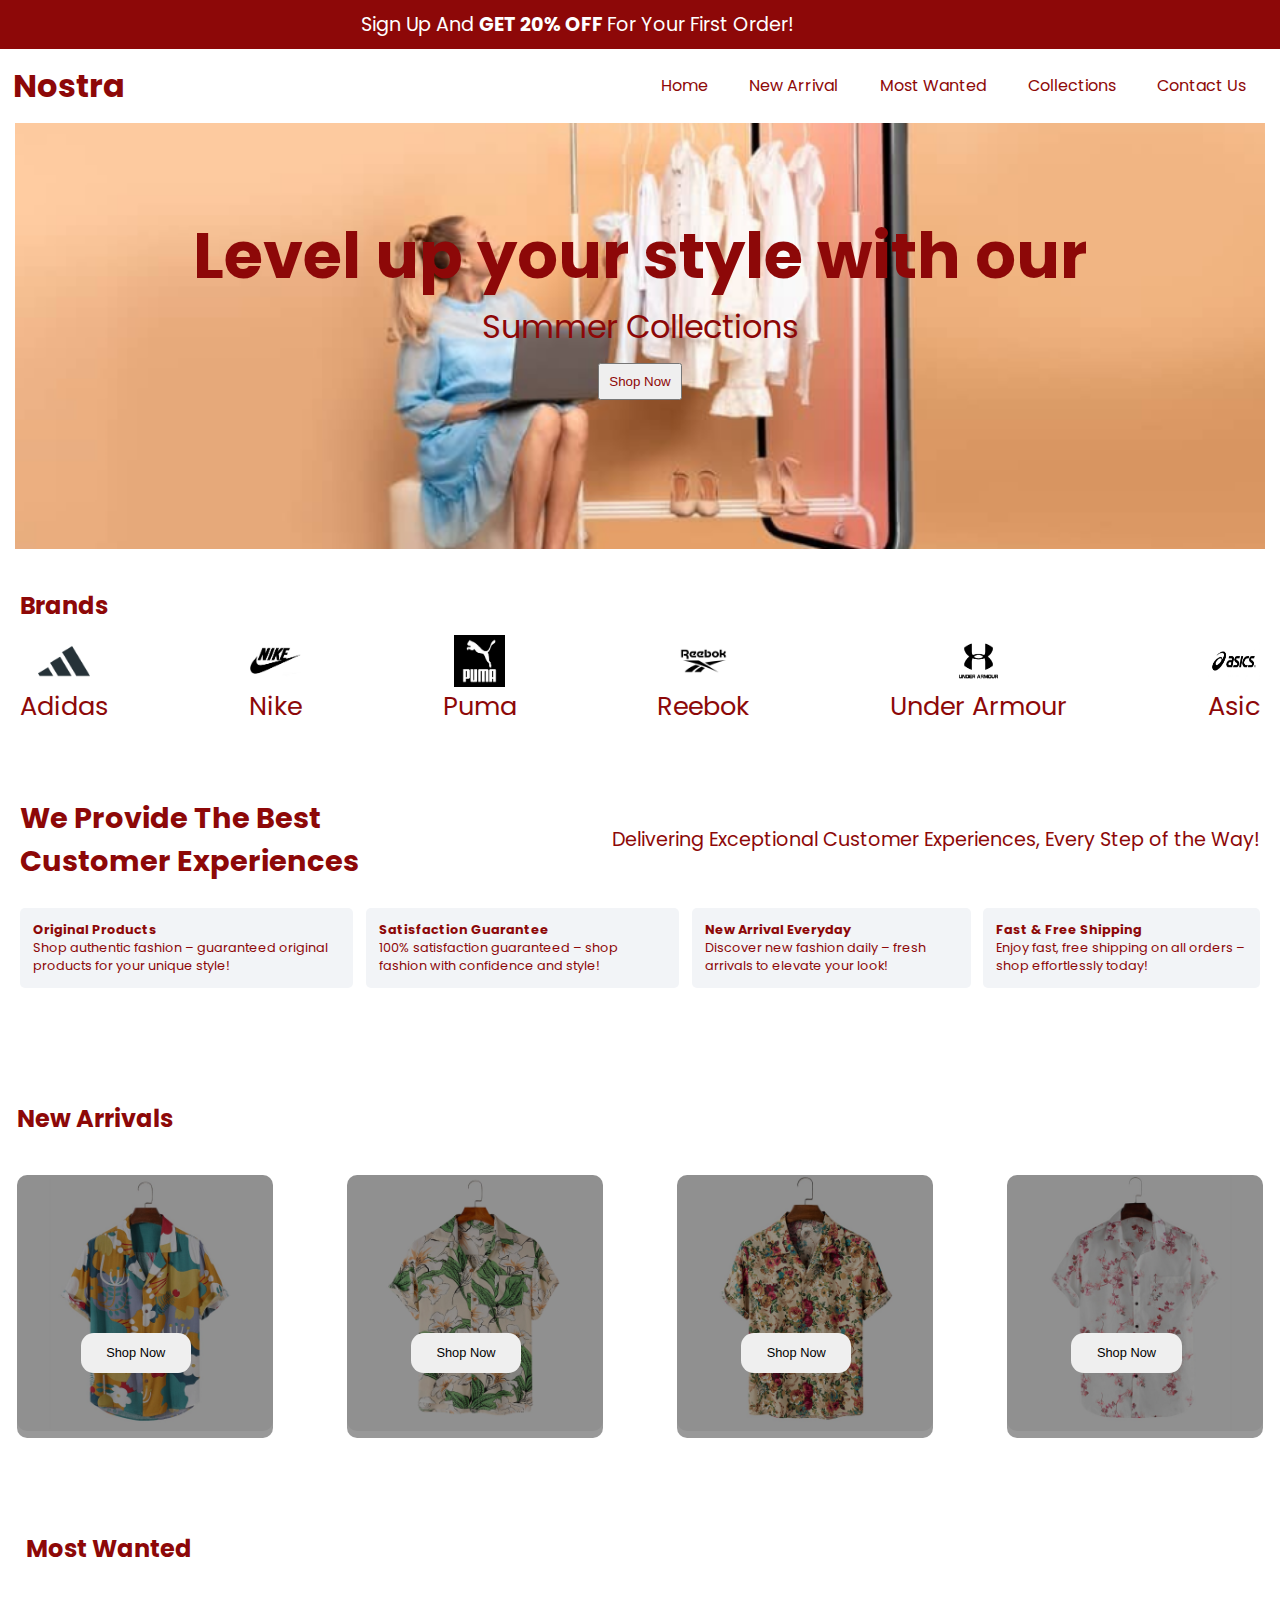
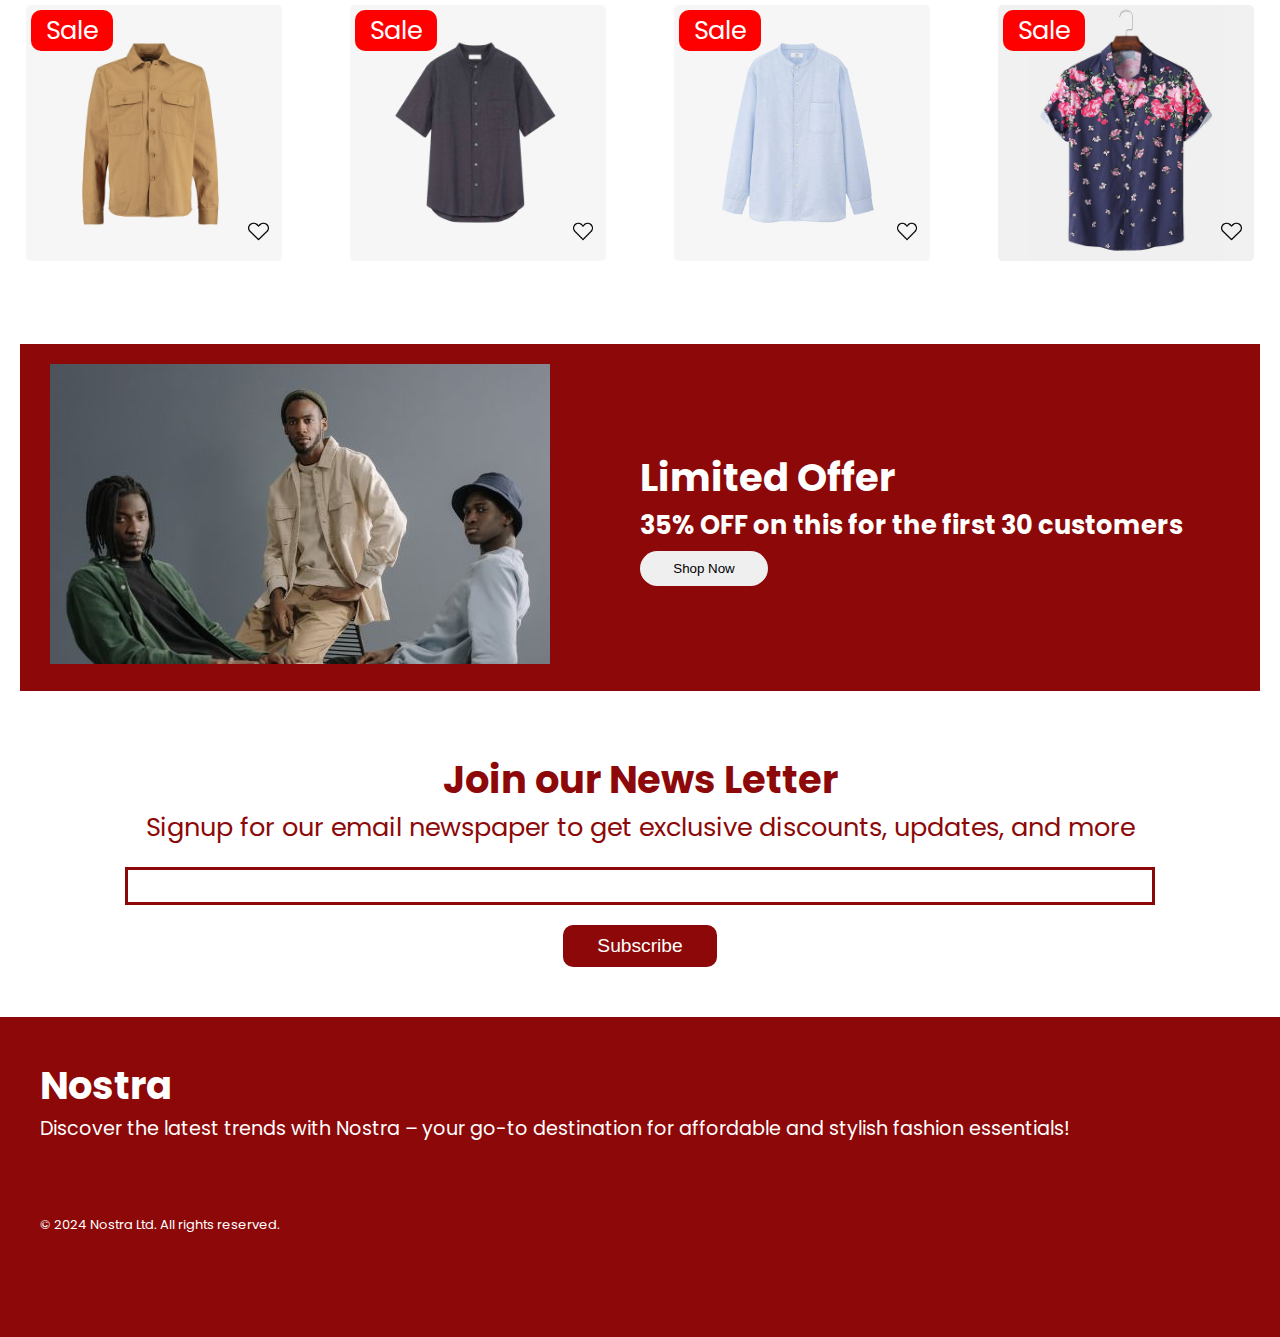
<file: index.html>
<!DOCTYPE html>
<html lang="en">

<head>
    <meta charset="UTF-8">
    <meta name="viewport" content="width=device-width, initial-scale=1.0">
    <title>Nostra</title>

    <!-- Favicon  -->
    <link rel="shortcut icon" href="./images/favicon1.png" type="x-icon">
    <!-- Font awesome CDN -->
    <link rel="stylesheet" href="https://cdnjs.cloudflare.com/ajax/libs/font-awesome/6.6.0/css/all.min.css"
        integrity="sha512-Kc323vGBEqzTmouAECnVceyQqyqdsSiqLQISBL29aUW4U/M7pSPA/gEUZQqv1cwx4OnYxTxve5UMg5GT6L4JJg=="
        crossorigin="anonymous" referrerpolicy="no-referrer" />
    <!-- CSS Link -->
    <link rel="stylesheet" href="./style.css">
    <!-- Google Fonts -->
    <link rel="preconnect" href="https://fonts.googleapis.com">
    <link rel="preconnect" href="https://fonts.gstatic.com" crossorigin>
    <link
        href="https://fonts.googleapis.com/css2?family=Poppins:ital,wght@0,100;0,200;0,300;0,400;0,500;0,600;0,700;0,800;0,900;1,100;1,200;1,300;1,400;1,500;1,600;1,700;1,800;1,900&display=swap"
        rel="stylesheet">

</head>

<body>
    <!-- Offer section -->

    <div class="offer-bar">
        <p>Sign Up And <b>GET 20% OFF </b>For Your First Order!</p>
        <i class="fa-solid fa-xmark" style="color: #ffffff; cursor:pointer; margin-left: 10%;" id="offer-close"></i>
    </div>

    <!-- Navbar section -->

    <nav class="nav-bar">
        <h1>Nostra</h1>
        <div class="navbar-links">
            <p class="navbar-link"><a href="./index.html">Home</a></p>
            <p class="navbar-link"><a href="#new-arrivals">New Arrival</a></p>
            <p class="navbar-link"><a href="#most-wanted">Most Wanted</a></p>
            <p class="navbar-link"><a href="./collections.html">Collections</a></p>
            <p class="navbar-link"><a href="./contactus.html">Contact Us</a></p>

        </div>

        <div class="nav-menu">
            <i class="fa-solid fa-bars" id="side-navbar-activate" style="cursor:pointer"></i>

        </div>

    </nav>

    <!-- Side Navbar -->

    <div class="side-navbar">
        <p style="text-align: right;"><i class="fa-solid fa-xmark" id="side-navbar-close" style="cursor:pointer"></i>
        </p>

        <div class="side-navbar-links">
            <p class="side-navbar-link"><a href="./index.html">Home</a></p>
            <p class="side-navbar-link"><a href="#new-arrivals">New Arrival</a></p>
            <p class="side-navbar-link"><a href="#most-wanted">Most Wanted</a></p>
            <p class="side-navbar-link"><a href="./collections.html">Collections</a></p>
            <p class="side-navbar-link"><a href="./contactus.html">Contact Us</a></p>


        </div>
    </div>

    <!-- Slider Section -->

    <div class="container">
        <div class="slider">
            <div class="slider-left">
                <i id="slider-left-activate" class="fa-solid fa-chevron-left" style="color:white"></i>
            </div>
            <div class="slider-content">
                <h1>Level up your style with our</h1>
                <p>Summer Collections</p>
                <button style="color:#8D0808">Shop Now <i class="fa-solid fa-arrow-right" style="color:#8D0808"></i></button>
            </div>
            <div class="slider-image-container">
                <img src="./images/slider-one.png" alt="slider-image">
                <img src="./images/slider-two.png" alt="slider-image">
                <img src="./images/slider-three.png" alt="slider-image">
                <img src="./images/slider-four.png" alt="slider-image">
            </div>
            <div class="slider-right">
                <i id="slider-right-activate" class="fa-solid fa-chevron-right" style="color:white"></i>
            </div>

        </div>

    </div>

    <!-- Brands -->

    <div class="brands">
        <h2>Brands</h2>
        <div class="brands-container">
            <div class="brand-item">
                <img src="./images/adidas.png" alt="brand" class="brand-icon">
                <p>Adidas</p>
            </div>
            <div class="brand-item">
                <img src="./images/nike_logo.jpeg" alt="brand" class="brand-icon">
                <p>Nike</p>
            </div>
            <div class="brand-item">
                <img src="./images/puma_logo.jpg" alt="brand" class="brand-icon">
                <p>Puma</p>
            </div>
            <div class="brand-item">
                <img src="./images/reebok_logo.jpg" alt="brand" class="brand-icon">
                <p>Reebok</p>
            </div>
            <div class="brand-item">
                <img src="./images/Under_Armour-Logo.png" alt="brand" class="brand-icon">
                <p>Under Armour</p>
            </div>
            <div class="brand-item">
                <img src="./images/asic_logo.jpg" alt="brand" class="brand-icon">
                <p>Asic</p>
            </div>
        </div>


    </div>

    <!-- Services -->

    <div class="service">
        <div class="service-container1">
            <div>
                <h2>
                    We Provide The Best<br>
                    Customer Experiences
                </h2>
            </div>
            <div>
                <p>Delivering Exceptional Customer Experiences, Every Step of the Way!</p>
            </div>
        </div>


        <div class="service-container2">
            <div class="service-items">
                <i class="fa-solid fa-circle-check"></i>
                <h4>Original Products</h4>
                <p>Shop authentic fashion – guaranteed original products for your unique style!</p>
            </div>
            <div class="service-items">
                <i class="fa-solid fa-face-smile"></i>
                <h4>Satisfaction Guarantee</h4>
                <p>100% satisfaction guaranteed – shop fashion with confidence and style!</p>
            </div>
            <div class="service-items">
                <i class="fa-solid fa-burst"></i>
                <h4>New Arrival Everyday </h4>
                <p>Discover new fashion daily – fresh arrivals to elevate your look!</p>
            </div>
            <div class="service-items">
                <i class="fa-solid fa-truck-fast"></i>
                <h4>Fast & Free Shipping</h4>
                <p>Enjoy fast, free shipping on all orders – shop effortlessly today!</p>


            </div>

        </div>

    </div>

    <!-- New Arrivals -->

    <div class="new-arrivals" id="new-arrivals">
        <h2>New Arrivals</h2>
        <div class="new-arrivals-container">
            <div class="new-arrivals-item">
                <img src="./images/f1.jpg" alt="new-arrivals">
                <div class="overlay"></div>
                <button>Shop Now <i class="fa-solid fa-arrow-right"></i> </button>
            </div>
            <div class="new-arrivals-item">
                <img src="./images/f2.jpg" alt="new-arrivals">
                <div class="overlay"></div>
                <button>Shop Now <i class="fa-solid fa-arrow-right"></i> </button>
            </div>
            <div class="new-arrivals-item">
                <img src="./images/f3.jpg" alt="new-arrivals">
                <div class="overlay"></div>
                <button>Shop Now <i class="fa-solid fa-arrow-right"></i> </button>
            </div>
            <div class="new-arrivals-item">
                <img src="./images/f4.jpg" alt="new-arrivals">
                <div class="overlay"></div>
                <button>Shop Now <i class="fa-solid fa-arrow-right"></i> </button>
            </div>

        </div>


    </div>

    <!-- Most Wanted -->

    <div class="most-wanted" id="most-wanted">
        <h2>Most Wanted</h2>
        <div class="most-wanted-container">
            <div class="most-wanted-item">
                <img src="./images/n7.jpg" alt="most-wanted">
                <div>
                    <p class="sale-overlay">Sale</p>
                    <img class="like-button" src="./images/black-heart.png" alt="black-heart">
                </div>
            </div>
            <div class="most-wanted-item">
                <img src="./images/n8.jpg" alt="most-wanted">
                <div>
                    <p class="sale-overlay">Sale</p>
                    <img class="like-button" src="./images/black-heart.png" alt="black-heart">
                </div>
            </div>
            <div class="most-wanted-item">
                <img src="./images/n1.jpg" alt="most-wanted">
                <div>
                    <p class="sale-overlay">Sale</p>
                    <img class="like-button" src="./images/black-heart.png" alt="black-heart">
                </div>
            </div>
            <div class="most-wanted-item">
                <img src="./images/f5.jpg" alt="most-wanted">
                <div>
                    <p class="sale-overlay">Sale</p>
                    <img class="like-button" src="./images/black-heart.png" alt="black-heart">
                </div>
            </div>



        </div>


    </div>

    <!-- Limited period offer -->

    <div class="limited-offer">
        <div class="limited-offer-image">
            <img src="./images/offer.jpg" alt="limited-offer">
        </div>
        <div class="limited-offer-text">
            <h2>Limited Offer</h2>
            <h4>35% OFF on this for the first 30 customers</h4>
            <button>Shop Now <i class="fa-solid fa-arrow-right"></i></button>
        </div>
    </div>

    <!-- News -->

    <div class="news">
        <h1>Join our News Letter</h1>
        <p>Signup for our email newspaper to get exclusive discounts, updates, and more</p>
        <input type="text"><br>
        <button>Subscribe <i class="fa-solid fa-arrow-right"></i></button>


    </div>

    <!-- Footer -->

    <div class="footer">
        <div class="footer-container1">
            <h1>Nostra</h1>
            <p>Discover the latest trends with Nostra – your go-to destination for affordable and stylish fashion
            essentials!</p>

        </div>
        <div class="footer-container2">
            <i class="icon fa-brands fa-instagram" style="color: #ffffff;"></i>
            <i class="icon fa-brands fa-twitter" style="color: #ffffff;"></i>
            <i class="icon fa-brands fa-facebook" style="color: #ffffff;"></i>

        </div>
        <p class="copy">&copy 2024 Nostra Ltd. All rights reserved.</p>

    </div>




    <!-- JavaScript file link -->
    <script src="./script.js"></script>
</body>

</html>
</file>
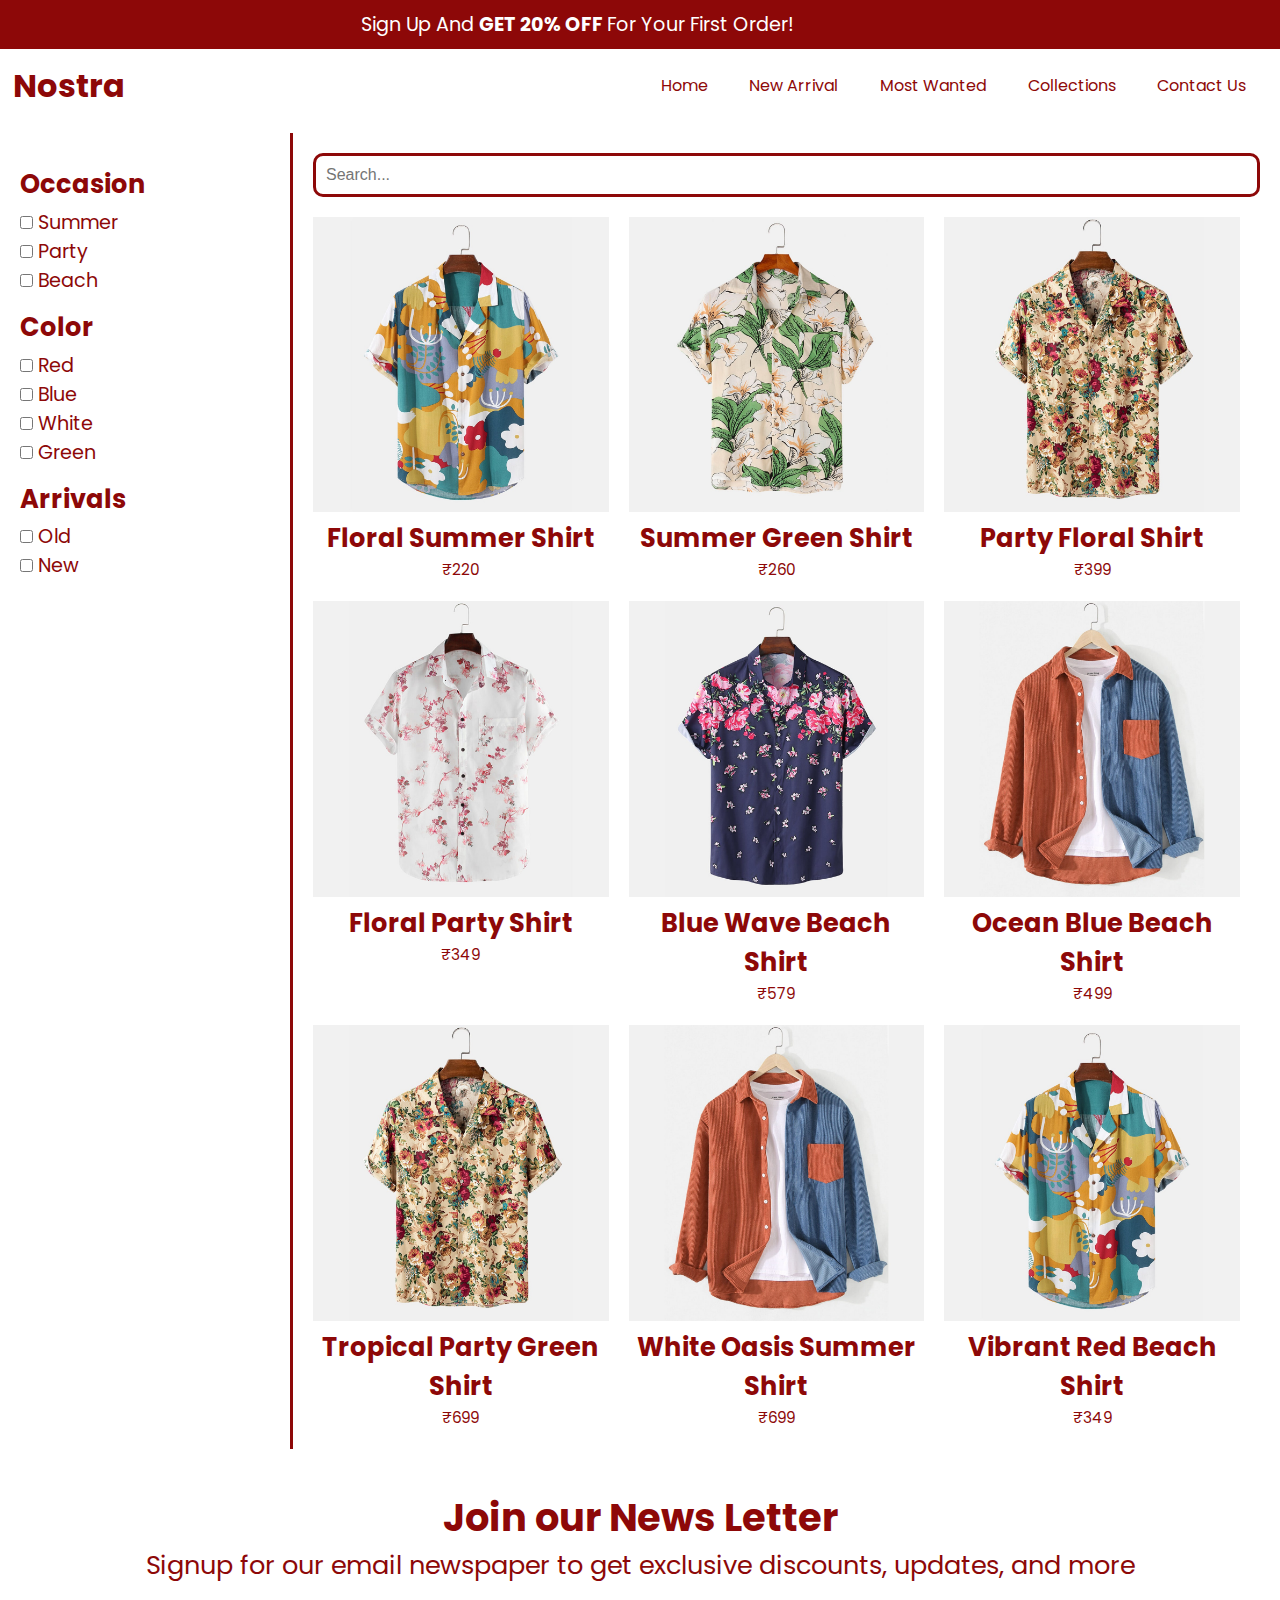
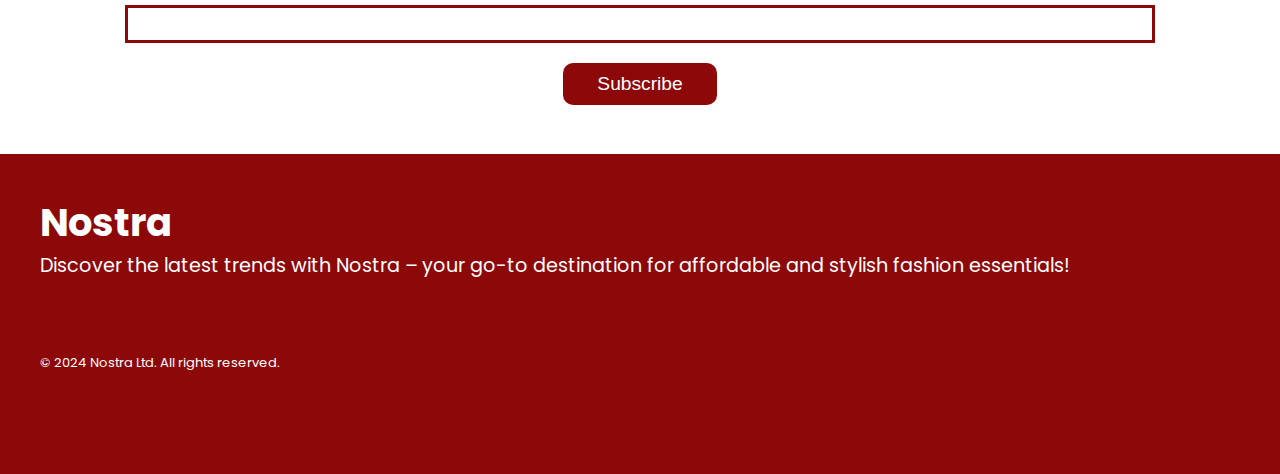
<file: collections.html>
<!DOCTYPE html>
<html lang="en">
<head>
    <meta charset="UTF-8">
    <meta name="viewport" content="width=device-width, initial-scale=1.0">
    <title>Nostra</title>
    <!-- Favicon  -->
    <link rel="shortcut icon" href="./images/favicon1.png" type="x-icon">
    <!-- Stylesheet Link -->
    <link rel="stylesheet" href="./style.css">
    <!-- Font Awesome CDN Link -->
    <link rel="stylesheet" href="https://cdnjs.cloudflare.com/ajax/libs/font-awesome/6.6.0/css/all.min.css"
        integrity="sha512-Kc323vGBEqzTmouAECnVceyQqyqdsSiqLQISBL29aUW4U/M7pSPA/gEUZQqv1cwx4OnYxTxve5UMg5GT6L4JJg=="
        crossorigin="anonymous" referrerpolicy="no-referrer" />
    <!-- Google Font Link -->
    <link rel="preconnect" href="https://fonts.googleapis.com">
    <link rel="preconnect" href="https://fonts.gstatic.com" crossorigin>
    <link
        href="https://fonts.googleapis.com/css2?family=Poppins:ital,wght@0,100;0,200;0,300;0,400;0,500;0,600;0,700;0,800;0,900;1,100;1,200;1,300;1,400;1,500;1,600;1,700;1,800;1,900&display=swap"
        rel="stylesheet">
</head>
<body>

    <!-- Offer section -->
    
    <div class="offer-bar">
        <p>Sign Up And <b>GET 20% OFF </b>For Your First Order!</p>
        <i class="fa-solid fa-xmark" style="color: #ffffff; cursor:pointer; margin-left: 10%;" id="offer-close"></i>
    </div>

    <!-- Navbar section -->
    
    <nav class="nav-bar">
        <h1>Nostra</h1>
        <div class="navbar-links">
            <p class="navbar-link"><a href="./index.html">Home</a></p>
            <p class="navbar-link"><a href="index.html#new-arrivals">New Arrival</a></p>
            <p class="navbar-link"><a href="index.html#most-wanted">Most Wanted</a></p>
            <p class="navbar-link"><a href="./collections.html">Collections</a></p>
            <p class="navbar-link"><a href="./contactus.html">Contact Us</a></p>
    
        </div>
    
        <div class="nav-menu">
            <i class="fa-solid fa-bars" id="side-navbar-activate" style="cursor:pointer"></i>
    
        </div>
    
    </nav>
    
    <!-- Side Navbar -->
    
    <div class="side-navbar">
        <p style="text-align: right;"><i class="fa-solid fa-xmark" id="side-navbar-close" style="cursor:pointer"></i>
        </p>
    
        <div class="side-navbar-links">
            <p class="side-navbar-link"><a href="./index.html">Home</a></p>
            <p class="side-navbar-link"><a href="index.html #new-arrivals">New Arrival</a></p>
            <p class="side-navbar-link"><a href="index.html #most-wanted">Most Wanted</a></p>
            <p class="side-navbar-link"><a href="./collections.html">Collections</a></p>
            <p class="side-navbar-link"><a href="./contactus.html">Contact Us</a></p>
    
    
        </div>
    </div>

    <!-- Collections Section -->

    <div class="collections-container">
        <aside class="filters">
            <h3>Occasion</h3>
            <label><input type="checkbox" value="Summer" class="filter-checkbox"> Summer</label><br>
            <label><input type="checkbox" value="Party" class="filter-checkbox"> Party</label><br>
            <label><input type="checkbox" value="Beach" class="filter-checkbox"> Beach</label><br>

            <h3>Color</h3>
            <label><input type="checkbox" value="Red" class="filter-checkbox"> Red</label><br>
            <label><input type="checkbox" value="Blue" class="filter-checkbox"> Blue</label><br>
            <label><input type="checkbox" value="White" class="filter-checkbox"> White</label><br>
            <label><input type="checkbox" value="Green" class="filter-checkbox"> Green</label><br>

            <h3>Arrivals</h3>
            <label><input type="checkbox" value="Old" class="filter-checkbox"> Old</label><br>
            <label><input type="checkbox" value="New" class="filter-checkbox"> New</label><br>


        </aside>

        <div class="products-container">
            <div class="search-bar">
                <input type="text" placeholder="Search..." id="searchInput">

            </div>
            <div class="products">
                <div class="product" data-tags="summer,old,red">
                    <img src="./images/f1.jpg" alt="Floral Summer Shirt">
                    <h1>Floral Summer Shirt</h1>
                    <p>₹220</p>
                </div>
                <div class="product" data-tags="summer,green,new">
                    <img src="./images/f2.jpg" alt="Summer Green">
                    <h1>Summer Green Shirt</h1>
                    <p>₹260</p>
                </div>
                <div class="product" data-tags="white,party,new">
                    <img src="./images/f3.jpg" alt="Party Floral Shirt">
                    <h1>Party Floral Shirt</h1>
                    <p>₹399</p>
                </div>
                <div class="product" data-tags="red,old,party">
                    <img src="./images/f4.jpg" alt="Floral Summer Shirt">
                    <h1>Floral Party Shirt</h1>
                    <p>₹349</p>
                </div>
                <div class="product" data-tags="blue,old,beach">
                    <img src="./images/f5.jpg" alt="Beach Shirt">
                    <h1>Blue Wave Beach Shirt</h1>
                    <p>₹579</p>
                </div>
                <div class="product" data-tags="blue,beach,new">
                    <img src="./images/f6.jpg" alt="Shirt Party Red">
                    <h1>Ocean Blue Beach Shirt</h1>
                    <p>₹499</p>
                </div>
                <div class="product" data-tags="green,old,party">
                    <img src="./images/f3.jpg" alt="Party Floral Shirt">
                    <h1>Tropical Party Green Shirt</h1>
                    <p>₹699</p>
                </div>
                <div class="product" data-tags="white,summer,new">
                    <img src="./images/f6.jpg" alt="Shirt Party ">
                    <h1>White Oasis Summer Shirt</h1>
                    <p>₹699</p>
                </div>
                <div class="product" data-tags="beach,old,red">
                    <img src="./images/f1.jpg" alt="Floral Summer Shirt">
                    <h1>Vibrant Red Beach Shirt</h1>
                    <p>₹349</p>
                </div>
                

            </div>
        </div>


    </div>

    <!-- News -->
    
    <div class="news">
        <h1>Join our News Letter</h1>
        <p>Signup for our email newspaper to get exclusive discounts, updates, and more</p>
        <input type="text"><br>
        <button>Subscribe <i class="fa-solid fa-arrow-right"></i></button>
    
    
    </div>

<!-- Footer -->

<div class="footer">
    <div class="footer-container1">
        <h1>Nostra</h1>
        <p>Discover the latest trends with Nostra – your go-to destination for affordable and stylish fashion
            essentials!</p>

    </div>
    <div class="footer-container2">
        <i class="icon fa-brands fa-instagram" style="color: #ffffff;"></i>
        <i class="icon fa-brands fa-twitter" style="color: #ffffff;"></i>
        <i class="icon fa-brands fa-facebook" style="color: #ffffff;"></i>

    </div>
    <p class="copy">&copy 2024 Nostra Ltd. All rights reserved.</p>

</div>

<!-- Javascript file link -->
 <script src="./collections.js"></script>
    
</body>
</html>
</file>
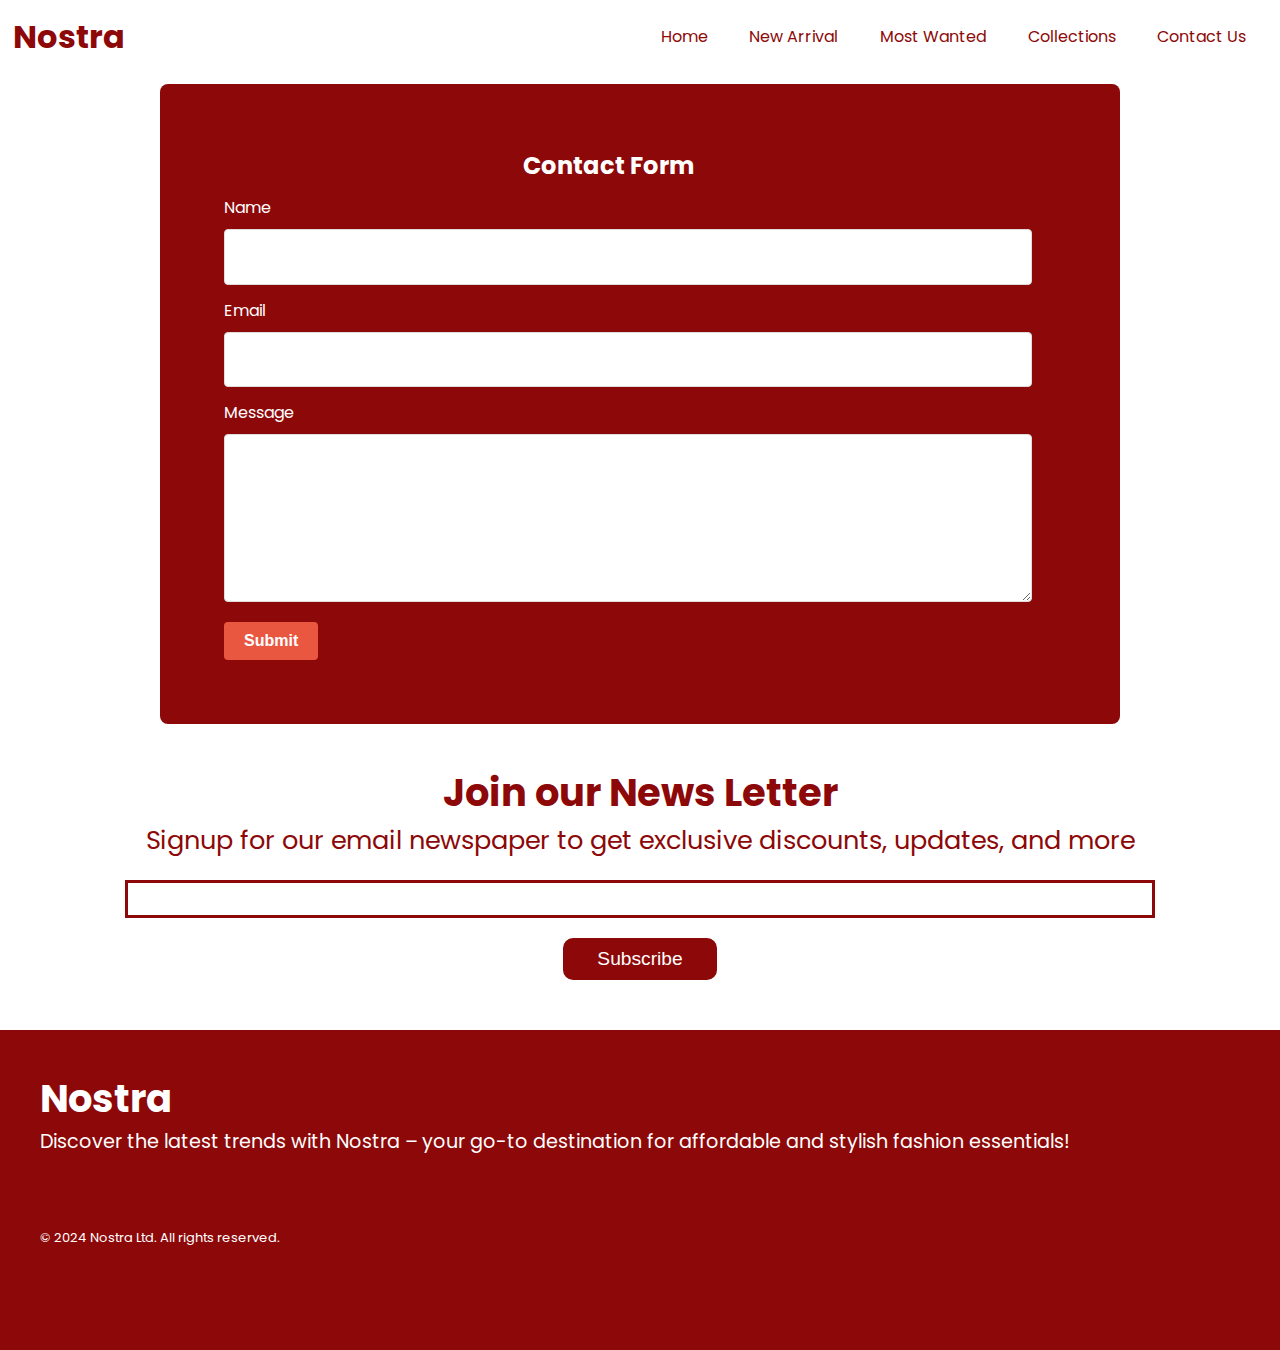
<file: contactus.html>
<!DOCTYPE html>
<html lang="en">
<head>
    <meta charset="UTF-8">
    <meta name="viewport" content="width=device-width, initial-scale=1.0">
    <title>Nostra</title>
    <!-- Favicon -->
    <link rel="shortcut icon" href="./images/favicon1.png" type="image/x-icon">
    <!-- Stylesheet Link -->
    <link rel="stylesheet" href="./style.css">
    <!-- Font Awesome CDN Link -->
    <link rel="stylesheet" href="https://cdnjs.cloudflare.com/ajax/libs/font-awesome/6.6.0/css/all.min.css"
        integrity="sha512-Kc323vGBEqzTmouAECnVceyQqyqdsSiqLQISBL29aUW4U/M7pSPA/gEUZQqv1cwx4OnYxTxve5UMg5GT6L4JJg=="
        crossorigin="anonymous" referrerpolicy="no-referrer" />
    <!-- Google Font Link -->
    <link rel="preconnect" href="https://fonts.googleapis.com">
    <link rel="preconnect" href="https://fonts.gstatic.com" crossorigin>
    <link
        href="https://fonts.googleapis.com/css2?family=Poppins:ital,wght@0,100;0,200;0,300;0,400;0,500;0,600;0,700;0,800;0,900;1,100;1,200;1,300;1,400;1,500;1,600;1,700;1,800;1,900&display=swap"
        rel="stylesheet">
</head>
<body>

    <!-- Navigation Section -->
    <nav class="nav-bar">
        <h1>Nostra</h1>
        <div class="navbar-links">
            <p class="navbar-link"><a href="index.html">Home</a></p>
            <p class="navbar-link"><a href="index.html#new-arrivals">New Arrival</a></p>
            <p class="navbar-link"><a href="index.html#most-wanted">Most Wanted</a></p>
            <p class="navbar-link"><a href="collections.html">Collections</a></p>
            <p class="navbar-link"><a href="contactus.html">Contact Us</a></p>
        </div>
    
        <div class="nav-menu">
            <i class="fa-solid fa-bars" id="side-navbar-activate" style="cursor:pointer"></i>
        </div>
    </nav>
    
    <!-- Side Navigation Section -->
    <div class="side-navbar">
        <p style="text-align: right;"><i class="fa-solid fa-xmark" id="side-navbar-close" style="cursor:pointer"></i>
        </p>
    
        <div class="side-navbar-links">
            <p class="side-navbar-link"><a href="index.html">Home</a></p>
            <p class="side-navbar-link"><a href="#new_arrival">New Arrival</a></p>
            <p class="side-navbar-link"><a href="#most_wanted">Most Wanted</a></p>
            <p class="side-navbar-link"><a href="collections.html">Collections</a></p>
            <p class="side-navbar-link"><a href="contactus.html">Contact Us</a></p>
        </div>
    </div>

    <!-- Contact Form -->

    <div>
        <div class="contact-form">
            <h2>Contact Form</h2>
            <form action="#" method="post">
                <label for="name">Name</label>
                <input type="text" id="name" name="name" required>
                <label for="email">Email</label>
                <input type="text" id="email" name="email" required>
                <label for="message">Message</label>
                <textarea name="message" id="message" required></textarea>
                <input type="submit" value="Submit">


            </form>


        </div>


    </div>

    <!-- News -->
    
    <div class="news">
        <h1>Join our News Letter</h1>
        <p>Signup for our email newspaper to get exclusive discounts, updates, and more</p>
        <input type="text"><br>
        <button>Subscribe <i class="fa-solid fa-arrow-right"></i></button>
    
    
    </div>
    
    <!-- Footer -->
    
    <div class="footer">
        <div class="footer-container1">
            <h1>Nostra</h1>
            <p>Discover the latest trends with Nostra – your go-to destination for affordable and stylish fashion
                essentials!</p>
    
        </div>
        <div class="footer-container2">
            <i class="icon fa-brands fa-instagram" style="color: #ffffff;"></i>
            <i class="icon fa-brands fa-twitter" style="color: #ffffff;"></i>
            <i class="icon fa-brands fa-facebook" style="color: #ffffff;"></i>
    
        </div>
        <p class="copy">&copy 2024 Nostra Ltd. All rights reserved.</p>
    
    </div>
    
    <!-- Javascript file link -->
    <script src="./contactus.js"></script>
    
</body>
</html>
</file>
<file: style.css>
*{
    margin: 0;
    padding: 0;
}

html{
    scroll-behavior: "smooth";
}

body{
    font-family: "Poppins", sans-serif;
}

.offer-bar{
    background-color: #8D0808;
    color: white;
    padding:10px;
    font-size: 1.5vw;
    display:flex;
    justify-content: center !important;
    align-items: center !important;

}

/* Navigation Section */

.nav-bar{
    display: flex;
    justify-content: space-between;
    align-items: center;
    background-color: white;
    color:#8D0808;
    padding: 1vw;
    position: sticky;
    z-index: 3;
    top:0px;
}

.navbar-links{
    display: flex;
    justify-content: space-around;
    align-items: center;
    width:50%;
}

.navbar-link a{
    color:#8D0808;
    text-decoration: none;
}

.navbar-link a:hover {

    text-decoration: underline;
}

.nav-menu{
    display:none;
}

.side-navbar{
    background-color: #8D0808;
    color:white;
    padding:30px;
    height:100%;
    width:40%;
    position:fixed;
    top:0;
    left:0;
    z-index: 10;
    transition-duration: 2s;
    margin-left: -60%;

}

.side-navbar-links a{
    color:white;
    text-decoration: none;

}

.side-navbar-links a:hover {
    color: white;
    text-decoration: underline;

}

.side-navbar-link{
    margin-left: 10%;
}

/* Slider section */
.slider{
    display:flex;
    width:100%;
    overflow:hidden;
    position:relative;


}

.slider-image-container{
    display:flex;
    width:300%;
    transition: margin-left 0.5s ease-in-out;
}

.slider-image-container img{
    width: 100vw;
    flex-shrink: 0;
}

.slider-left,.slider-right{
    position:absolute;
    top:50%;
    transform: translateY(-50%);
    font-size: 12vh;
    cursor:pointer;
    z-index: 1;
    

}

.slider-left{
    left:10px;
}

.slider-right {
    right:10px;
}

.slider-content{
    position:absolute;
    top: 20%;
    left:50%;
    transform:translateX(-50%);
    text-align: center;
    color:#8D0808;
    font-size: 2.5vw;
    width:100%;


}

.slider-content button{
    padding: 0.7vw;
    cursor:pointer;

}

.container{
    padding: 0 15px;
}

/* brands */

.brands{
    margin-top: 3vw;
    padding-left:20px;
    padding-right:20px;
}

.brands-container{
    display:flex;
    justify-content: space-between;
    margin:1vw 0;
    align-items: center;
}

.brands h2{
    color: #8D0808;
}

.brand-icon{
    width:4vw; 
    height:4vw;
    align-items: center; 

}

.brand-item{
    display:flex;
    align-items: center;
    flex-direction: column;
    font-size: 2vw;
    text-align: center;
    color: #8D0808;
}

/* Services */
.service{
    margin: 4vw 0;
    padding:20px;
}

.service-container1{
    display:flex;
    justify-content: space-between;
    align-items: center;
    font-size: 1.5vw;
    color: #8D0808;
}

.service-container2{
    display:flex;
    justify-content: space-between;
    align-items: center;
    margin: 2vw 0;
    gap:1vw;
    color: #8D0808;

}

.service-items{
    background-color: #F2F4F7;
    padding: 1vw;
    border-radius: 5px;
    font-size: 1vw;


}

.service-items i{
    font-size: 3vw;
    margin: 0px 0px 8px 0px;
}

/* New Arrivals */

.new-arrivals{
    padding:1.3vw;
}

.new-arrivals h2{
    color: #8D0808;
}


.new-arrivals-container{
    display:flex;
    justify-content: space-between;
    margin-top: 3vw;
}

.new-arrivals-container img{
    width:20vw;
    border-radius: 10px;
    cursor: pointer;
}

.new-arrivals-item{
    position: relative;
}

.overlay{
    position: absolute;
    top:0;
    height:100%;
    width:100%;
    background-color: black;
    opacity: 0.4;
    border-radius: 10px;

}

.new-arrivals-item button{
    padding:1vw 2vw;
    position:absolute;
    top:60%;
    left: 25%;  
    border: none;
    font-size: 1vw;
    border-radius: 1vw;

}

.new-arrivals-item button:hover{
    background-color: #aab1b8;
    cursor: pointer;
}

/* Most wanted */

.most-wanted{
    margin: 4vw 0;
    padding:2vw;
}

.most-wanted h2{
    color: #8D0808;
}

.most-wanted-container{
    display:flex;
    justify-content: space-between;
    flex-wrap: wrap;
    gap: 1vw;
    margin-top: 3vw;
}

.most-wanted-item{
    position:relative;
    cursor: pointer;
}

.most-wanted-item img{
    width:20vw;
    border-radius: 2%;
}

.sale-overlay{
    position:absolute;
    top:5px;
    left:5px;
    font-size: 2vw;
    background-color: red;
    color:white;
    padding:1px 15px;
    border-radius: 10px;
}

.like-button{
    position:absolute;
    width:8% !important;
    bottom:10%;
    right: 5%;

}

/* Limited period offer */
.limited-offer{
    background-color:#8D0808;;
    color: white;
    padding:20px 30px;
    margin:20px;
    display:flex;
    justify-content:space-between;
    align-items: center;
}

.limited-offer-text{
    position:absolute;
    left:50%;
    font-size: 2vw;
}

.limited-offer-text button{
        width:10vw;
        padding:10px 20px;
        border-radius: 20px;
        border:none;
        cursor:pointer;
}

.limited-offer-text button:hover{
    background-color: #AAB1B8;
}

/* News */

.news{
    text-align: center;
    position:relative;
    top:40px;
    font-size: 1.5vw;
    color: #8D0808;
}

.news p{
    font-size: 2vw;
}

.news input{
    margin-top: 20px;
    width:80%;
    height: 2.5vw;
    border: 3px solid #8D0808;;
}

.news button{


        width: 12vw;
        padding: 10px 20px;
        border-radius: 10px;
        border: none;
        cursor: pointer;
        background-color: #8D0808;
        color:white;
        margin-top: 20px;
        font-size: 1.5vw;

}

.footer{
    background-color: #8D0808;
    color:white;
    margin-top: 7vw;
    font-size: 1.5vw;
    padding:40px;
    box-sizing: border-box;
    display:flex;
    height: 25vw;
    flex-direction: column;
    gap:4vw;

}

footer-container1{
    display: flex;
    flex-direction: column;
    gap: 5vw;

}

.footer-container2{
    display:flex;
    gap:4vw;
    cursor:pointer;

}

.copy{
    font-size:small;
    position:relative;
    top:-30px;
}


/* Collections */
.collections-container{
    display:flex;
    margin-top: 10px;
}

.filters{
    width:250px;
    padding: 20px;
    border-right: 3px solid;
    color:#8D0808;
}

.filters h3{
    font-size: 2vw;
    margin: 1vw 0 0.3vw 0;
}

.filters label{
    font-size: 1.5vw;
}

.products-container{
    flex:1;
    padding:20px;
}

.search-bar{
    display:flex;
    margin-bottom: 20px;
}

.search-bar input{
    flex:1;
    padding:10px;
    font-size: 1rem;
    border: 3px solid #8D0808;
    border-radius: 10px;
}

.products{
    display:flex;
    flex-wrap: wrap;
    gap:20px;
}

.product{
    width: calc(33.333% - 20px);
}

.product img{
    max-width:100%;
}

.product h1{
    font-size: 2vw;
    text-align: center;
    color:#8D0808;
}

.product p{
    font-size: 1.2vw;
    text-align: center;
    color: #8D0808;
}

/* Contact Form */

.contact-form{
    background-color: #8D0808;
    color:white;
    width: 60vw;
    margin:auto;
    padding:5vw;
    padding-right: 10vw;
    margin-top: 10px;
    box-shadow: 0 2px 4px rgba (0,0,0,0.1);
    border-radius: 8px;
}

.contact-form h2{
    margin-bottom: 1vw;
    text-align: center;
}

.contact-form label{
    display: block;
    margin-bottom: 1vh;
}

.contact-form input[type="text"],
.contact-form textarea {
    width: 100%;
    padding:1.5vw;
    border: 1px solid #dddddd;
    border-radius: 4px;
    margin-bottom: 1vw;
    font-size: 1vw;
}

.contact-form textarea{
    resize: vertical;
    height: 10vw;
}

.contact-form input[type = "submit"]{
    color:white;
    border:none;
    font-weight: 800;
    border-radius: 4px;
    padding: 10px 20px;
    cursor:pointer;
    background-color:rgb(234, 87, 64);
    font-size: 16px;

}





/* Responsive Style using Media Queries */
@media screen and (max-width:900px){
    .filters{
        display:none !important;
    }
}

@media screen and (max-width:1000px){
    .nav-menu{
        display:block;
    }

    .navbar-links{
        display:none;
    }
}
</file>
